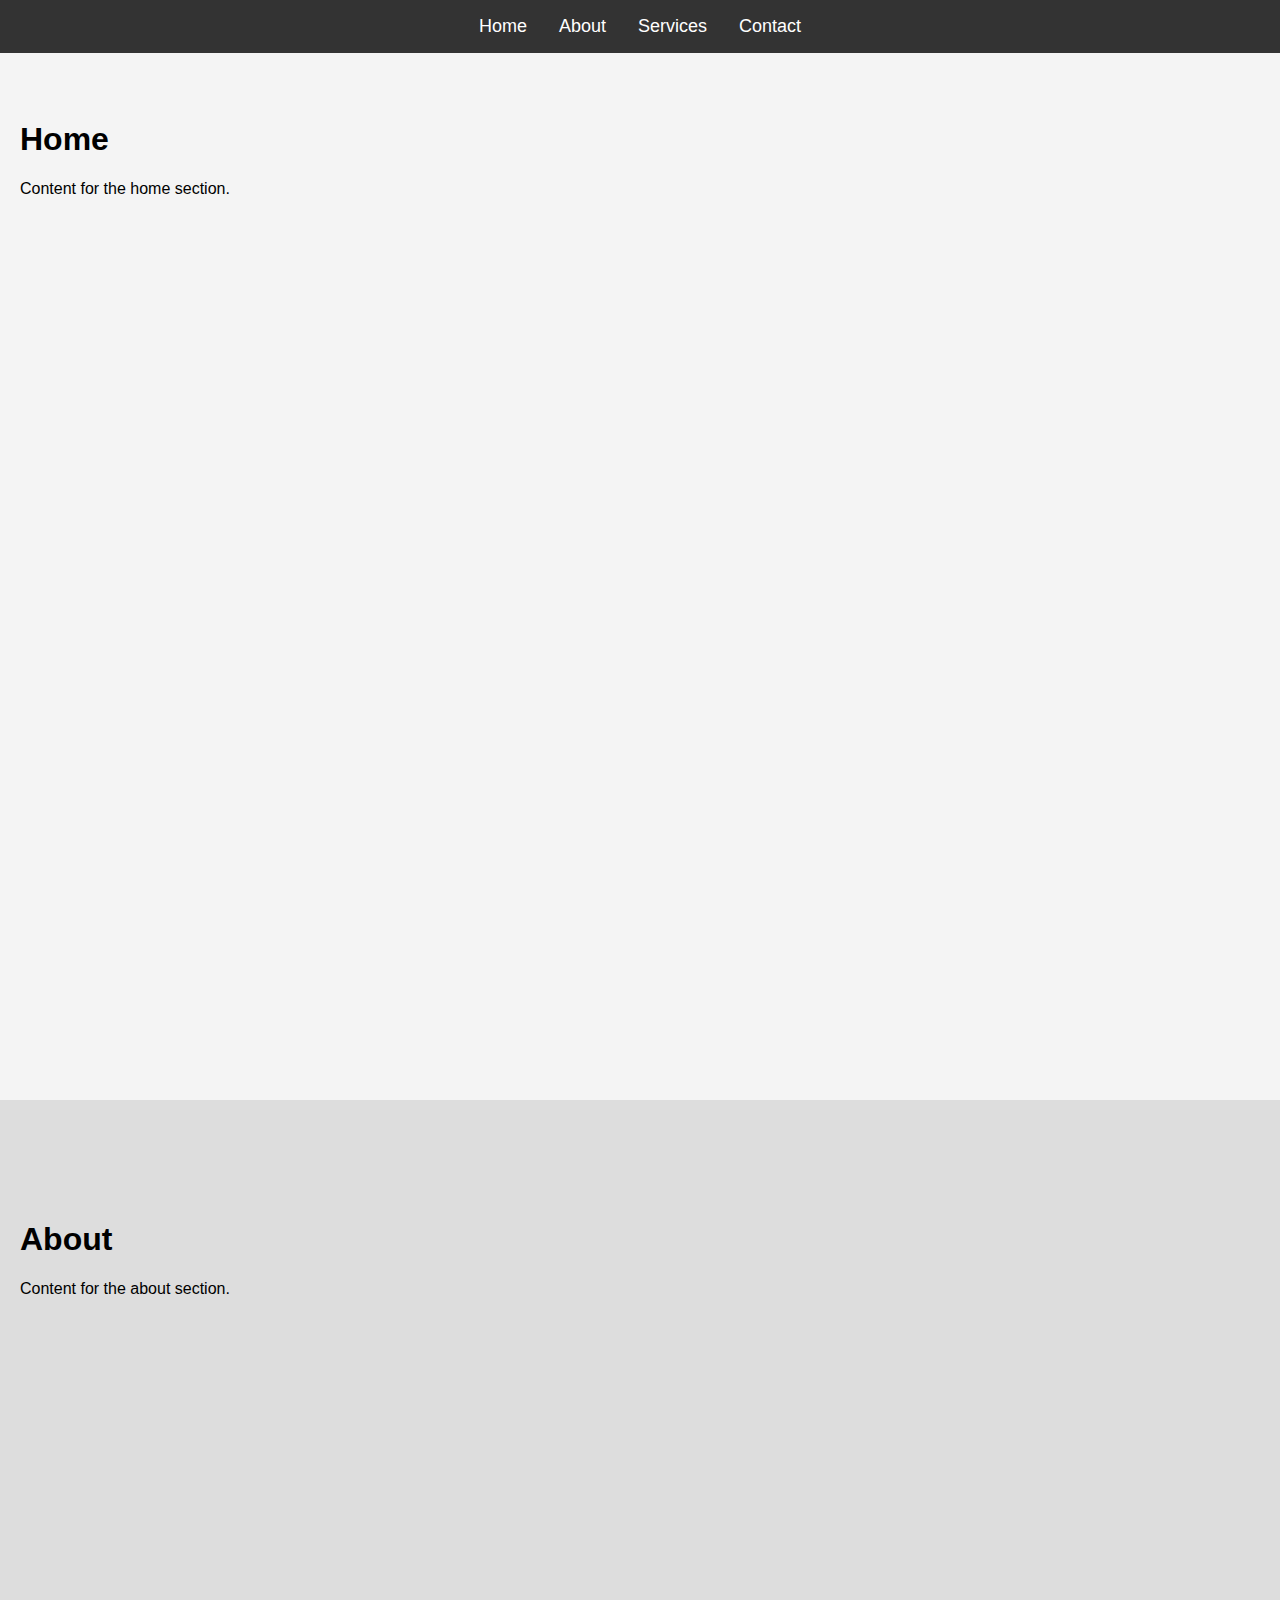
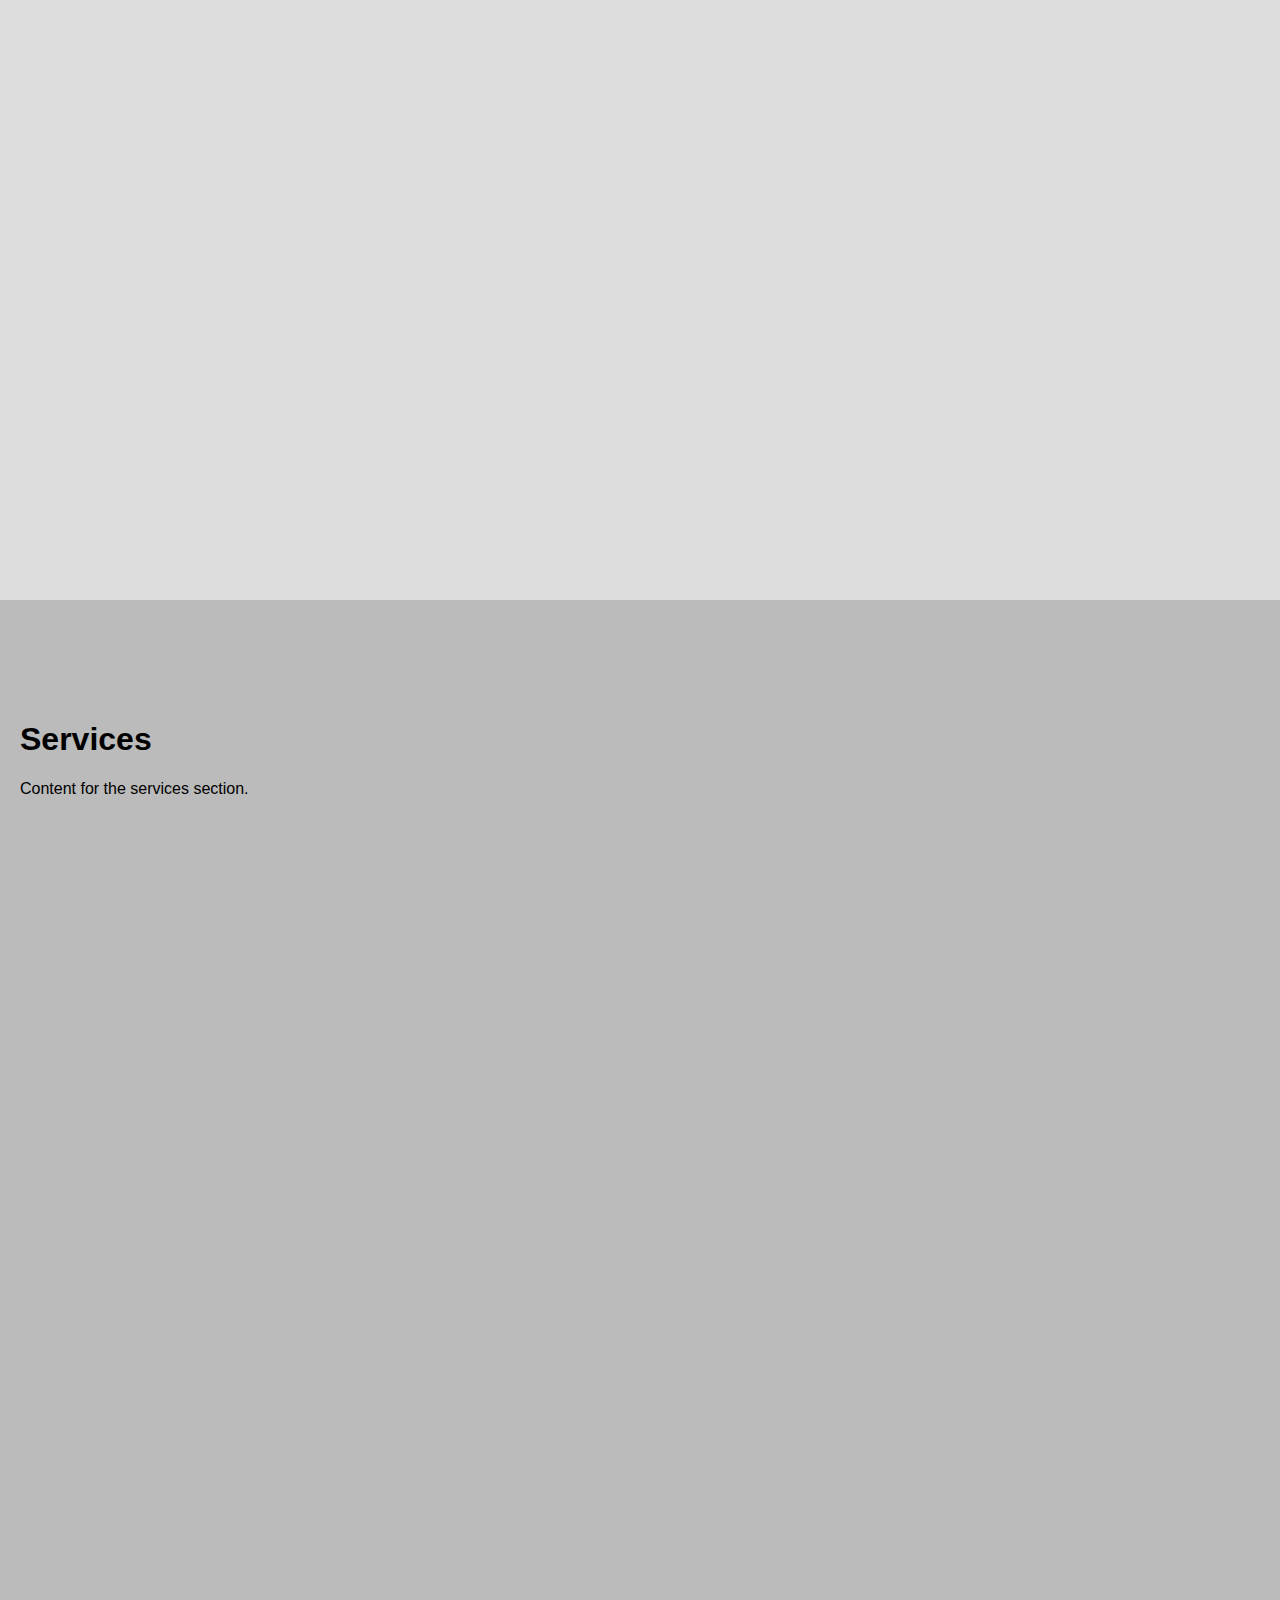
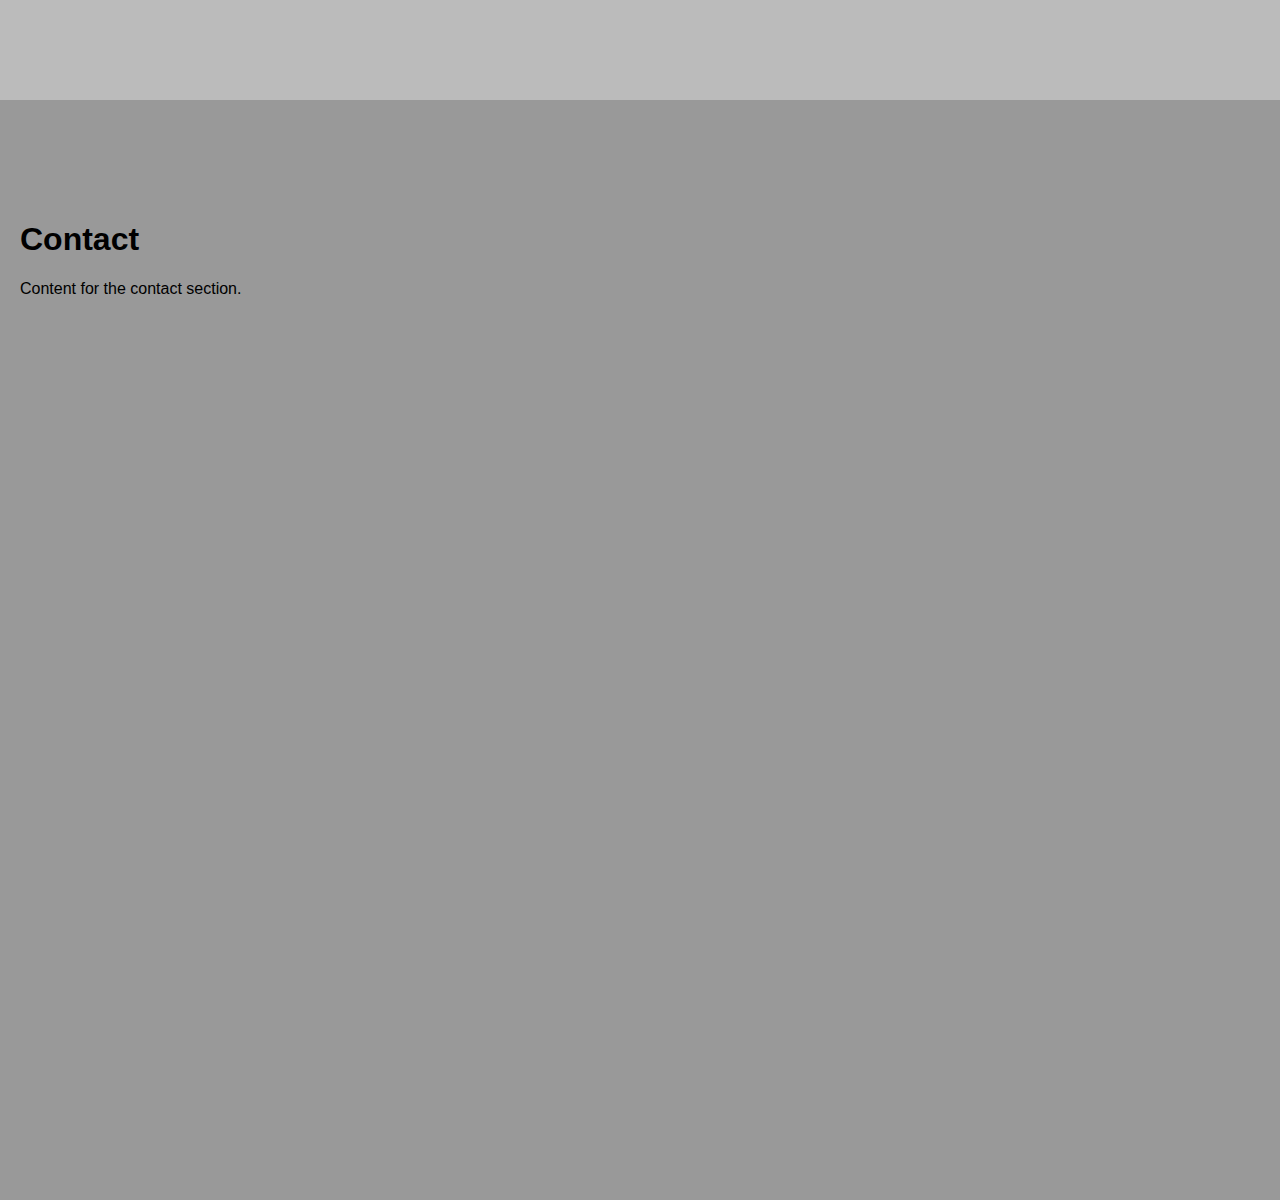
<file: index.html>
<!DOCTYPE html>
<html lang="en">
<head>
    <meta charset="UTF-8">
    <meta name="viewport" content="width=device-width, initial-scale=1.0">
    <title>Interactive Navigation Menu</title>
    <link rel="stylesheet" href="style.css">
</head>
<body>
    <nav class="navbar">
        <ul class="nav-menu">
            <li class="nav-item"><a href="#home" class="nav-link">Home</a></li>
            <li class="nav-item"><a href="#about" class="nav-link">About</a></li>
            <li class="nav-item"><a href="#services" class="nav-link">Services</a></li>
            <li class="nav-item"><a href="#contact" class="nav-link">Contact</a></li>
        </ul>
    </nav>

    <section id="home">
        <h1>Home</h1>
        <p>Content for the home section.</p>
    </section>

    <section id="about">
        <h1>About</h1>
        <p>Content for the about section.</p>
    </section>

    <section id="services">
        <h1>Services</h1>
        <p>Content for the services section.</p>
    </section>

    <section id="contact">
        <h1>Contact</h1>
        <p>Content for the contact section.</p>
    </section>

    <script src="script.js"></script>
</body>
</html>
</file>
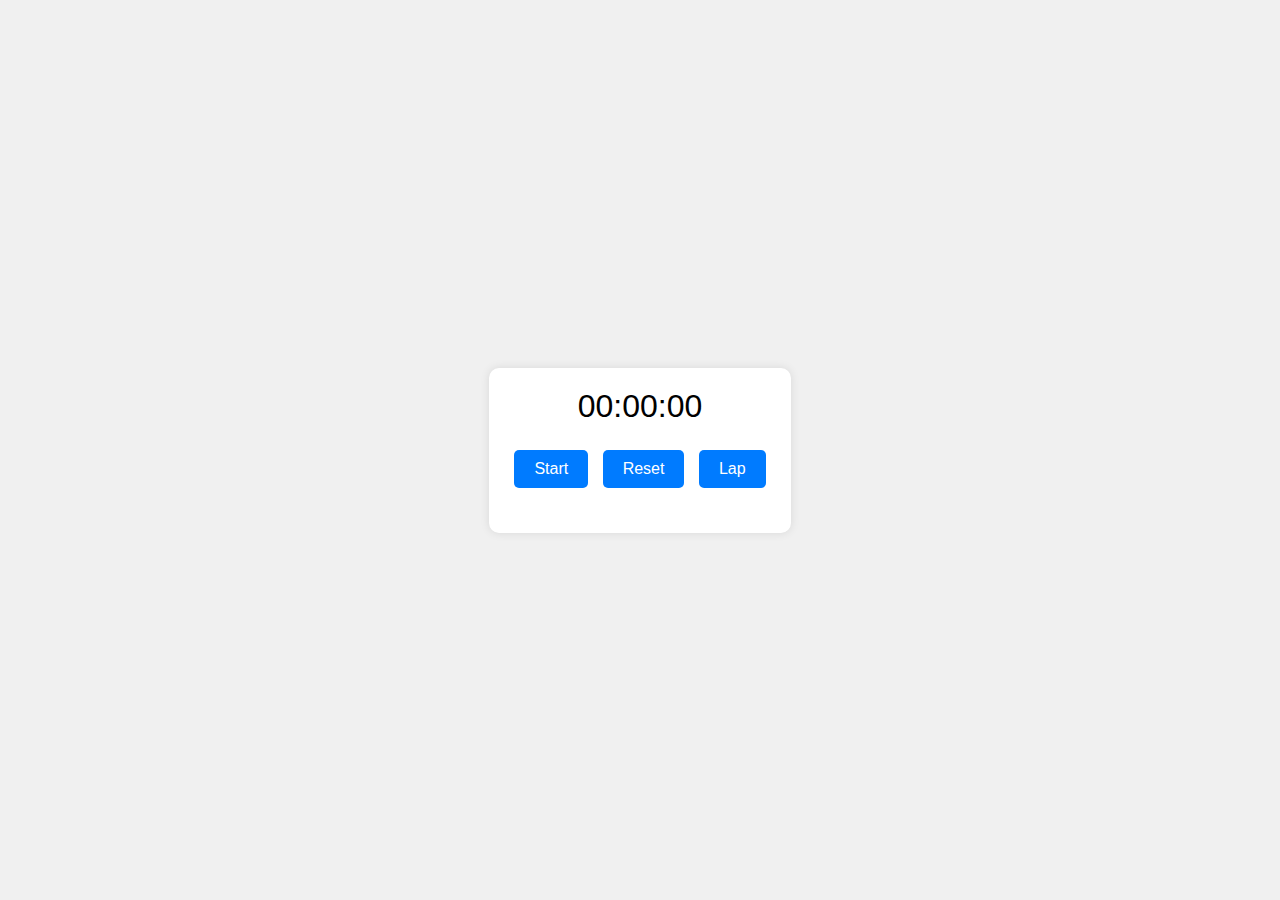
<file: webdevs/index.htm>
<!DOCTYPE html>
<html lang="en">
<head>
    <meta charset="UTF-8">
    <meta name="viewport" content="width=device-width, initial-scale=1.0">
    <title>Stopwatch</title>
    <link rel="stylesheet" href="style.css">
</head>
<body>
    <div class="stopwatch">
        <div class="display" id="display">00:00:00</div>
        <div class="buttons">
            <button id="startStopBtn">Start</button>
            <button id="resetBtn">Reset</button>
            <button id="lapBtn">Lap</button>
        </div>
        <div class="laps" id="laps"></div>
    </div>
    <script src="script.js"></script>
</body>
</html>
</file>
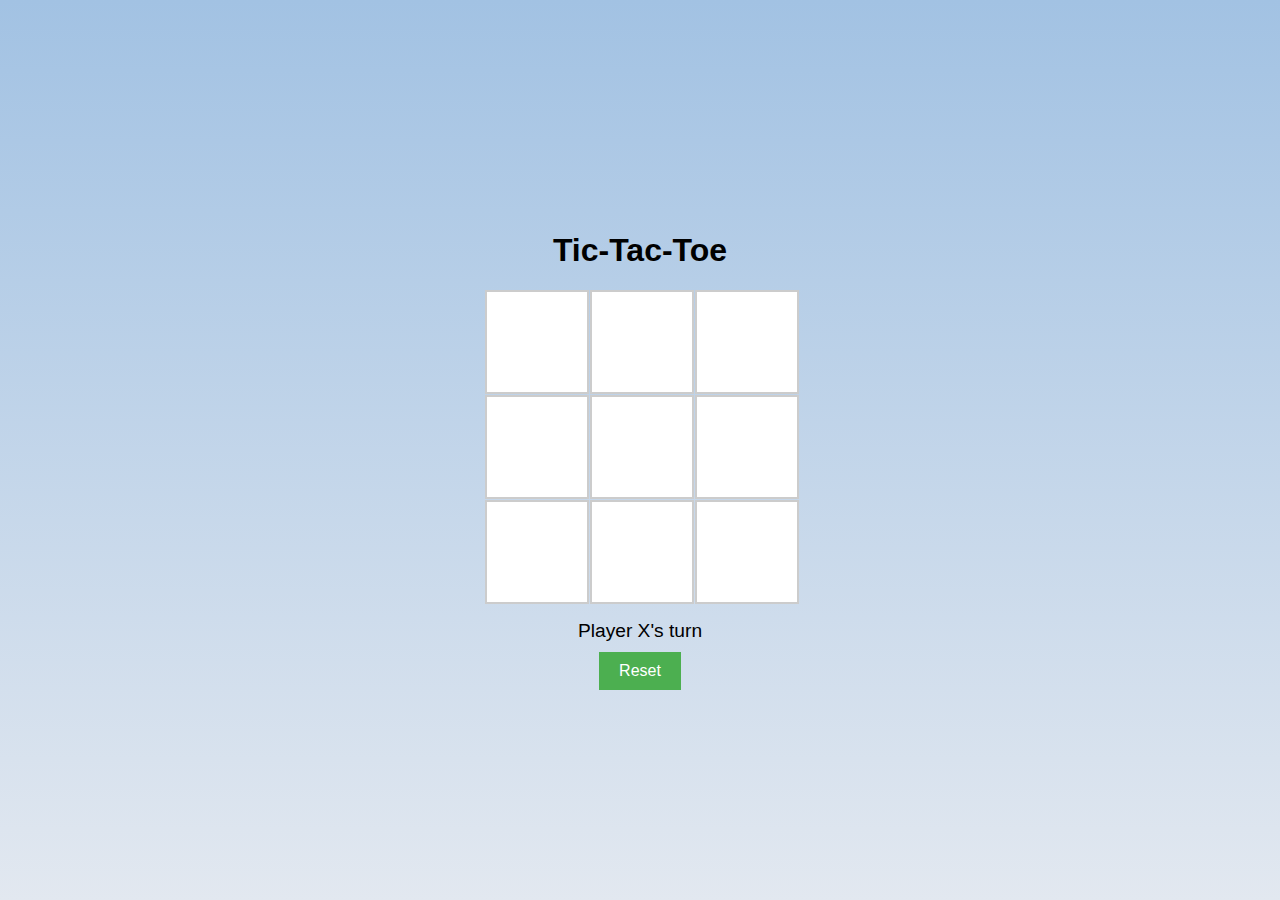
<file: webdevs/tictoc/index.html>
<!DOCTYPE html>
<html lang="en">
<head>
    <meta charset="UTF-8">
    <meta name="viewport" content="width=device-width, initial-scale=1.0">
    <title>Tic-Tac-Toe</title>
    <link rel="stylesheet" href="style.css">
</head>
<body>
    <div class="game-container">
        <h1>Tic-Tac-Toe</h1>
        <div id="board" class="board">
            <div class="cell" data-index="0"></div>
            <div class="cell" data-index="1"></div>
            <div class="cell" data-index="2"></div>
            <div class="cell" data-index="3"></div>
            <div class="cell" data-index="4"></div>
            <div class="cell" data-index="5"></div>
            <div class="cell" data-index="6"></div>
            <div class="cell" data-index="7"></div>
            <div class="cell" data-index="8"></div>
        </div>
        <div id="message" class="message">Player X's turn</div>
        <button id="reset" class="reset-button">Reset</button>
    </div>
    <script src="script.js"></script>
</body>
</html>
</file>
<file: style.css>
/* style.css */
body {
    margin: 0;
    font-family: Arial, sans-serif;
}

.navbar {
    position: fixed;
    width: 100%;
    background-color: #333;
    top: 0;
    left: 0;
    z-index: 1000;
    transition: background-color 0.3s;
}

.nav-menu {
    display: flex;
    justify-content: center;
    list-style-type: none;
    margin: 0;
    padding: 1em 0;
}

.nav-item {
    margin: 0 1em;
}

.nav-link {
    text-decoration: none;
    color: white;
    font-size: 18px;
    transition: color 0.3s;
}

.nav-link:hover {
    color: #ff6347;
}

.navbar.scrolled {
    background-color: #000;
}

section {
    padding: 100px 20px;
    min-height: 100vh;
}

#home {
    background-color: #f4f4f4;
}

#about {
    background-color: #ddd;
}

#services {
    background-color: #bbb;
}

#contact {
    background-color: #999;
}
</file>
<file: webdevs/style.css>
body {
    font-family: Arial, sans-serif;
    display: flex;
    justify-content: center;
    align-items: center;
    height: 100vh;
    background-color: #f0f0f0;
    margin: 0;
}

.stopwatch {
    background-color: #fff;
    padding: 20px;
    border-radius: 10px;
    box-shadow: 0 0 10px rgba(0, 0, 0, 0.1);
    text-align: center;
}

.display {
    font-size: 2em;
    margin-bottom: 20px;
}

.buttons button {
    font-size: 1em;
    padding: 10px 20px;
    margin: 5px;
    border: none;
    border-radius: 5px;
    background-color: #007bff;
    color: white;
    cursor: pointer;
}

.buttons button:hover {
    background-color: #0056b3;
}

.laps {
    margin-top: 20px;
    text-align: left;
}

.laps div {
    margin: 5px 0;
    font-size: 1em;
}
</file>
<file: webdevs/tictoc/style.css>
body {
    font-family: Arial, sans-serif;
    display: flex;
    justify-content: center;
    align-items: center;
    height: 100vh;
    margin: 0;
    background: linear-gradient(to bottom, #a2c2e3, #e2e8f0);
}

.game-container {
    text-align: center;
}

.board {
    display: grid;
    grid-template-columns: repeat(3, 100px);
    grid-template-rows: repeat(3, 100px);
    gap: 5px;
    margin: 20px auto;
}

.cell {
    width: 100px;
    height: 100px;
    background: white;
    border: 2px solid #ccc;
    display: flex;
    justify-content: center;
    align-items: center;
    font-size: 2rem;
    cursor: pointer;
    transition: background 0.3s;
}

.cell:hover {
    background: #f0f0f0;
}

.message {
    font-size: 1.2rem;
    margin: 10px 0;
}

.reset-button {
    background: #4caf50;
    color: white;
    border: none;
    padding: 10px 20px;
    cursor: pointer;
    font-size: 1rem;
}

.reset-button:hover {
    background: #45a049;
}
</file>
